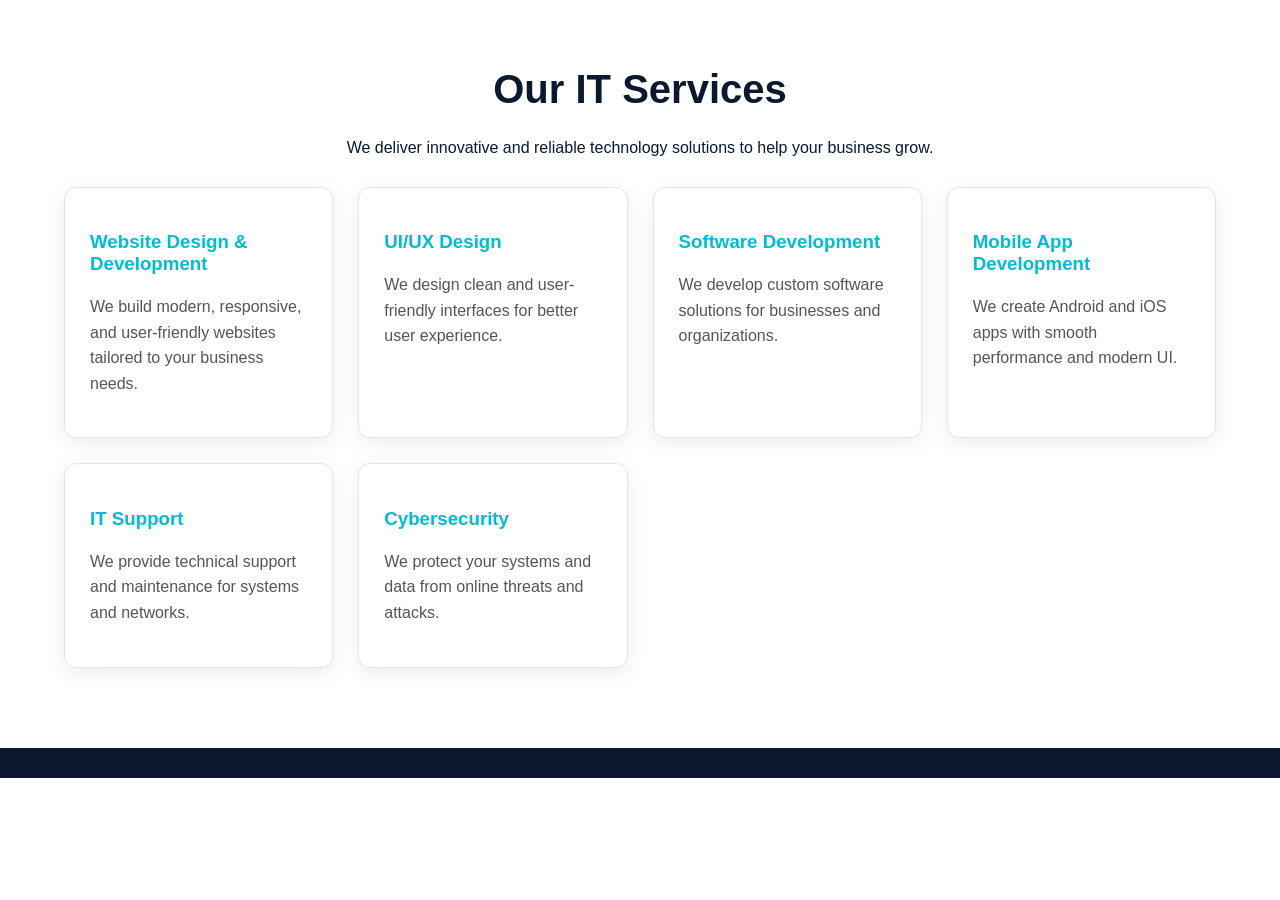
<file: services.html>
<!DOCTYPE html>
<html lang="en">
<head>
    <meta charset="UTF-8">
    <meta name="viewport" content="width=device-width, initial-scale=1.0">
    <title>Our Services - IT Company</title>

    <style>
body {
    font-family: 'Segoe UI', sans-serif;
    margin: 0;
    background: #ffffff;
    color: #0a192f;
}

/* Header */
header {
    background: #0a192f;
    padding: 15px;
}

/* Navigation */
nav {
    display: flex;
    justify-content: center;
    gap: 25px;
}

nav a {
    color: white;
    text-decoration: none;
    font-weight: bold;
}

nav a:hover {
    color: #00bcd4;
}

/* Container */
.container {
    width: 90%;
    margin: auto;
    padding: 40px 20px;
}

/* Title */
h1 {
    text-align: center;
    font-size: 40px;
    color: #0a192f;
}

/* Services Grid */
.services {
    display: grid;
    grid-template-columns: repeat(auto-fit, minmax(260px, 1fr));
    gap: 25px;
    margin-top: 30px;
}

/* Cards */
.card {
    background: #ffffff;
    border-radius: 12px;
    padding: 25px;
    border: 1px solid #e5e5e5;
    box-shadow: 0 5px 20px rgba(0,0,0,0.08);
    transition: 0.3s ease;
}

.card:hover {
    transform: translateY(-6px);
    box-shadow: 0 10px 25px rgba(0,0,0,0.12);
}

.card h3 {
    color: #00bcd4;
}

.card p {
    color: #555;
    line-height: 1.6;
}

/* Footer */
footer {
    text-align: center;
    background: #0a192f;
    color: white;
    padding: 15px;
    margin-top: 40px;
}

/* Responsive */
@media (max-width: 600px) {
    nav {
        flex-direction: column;
        align-items: center;
    }

    h1 {
        font-size: 28px;
    }
}
</style>
</head>

<body>


<div class="container">
    <h1>Our IT Services</h1>
    <p style="text-align:center;">
        We deliver innovative and reliable technology solutions to help your business grow.
    </p>

    <div class="services">

        <div class="card">
            <h3>Website Design & Development</h3>
            <p>We build modern, responsive, and user-friendly websites tailored to your business needs.</p>
        </div>

        <div class="card">
            <h3>UI/UX Design</h3>
            <p>We design clean and user-friendly interfaces for better user experience.</p>
        </div>

        <div class="card">
            <h3>Software Development</h3>
            <p>We develop custom software solutions for businesses and organizations.</p>
        </div>

        <div class="card">
            <h3>Mobile App Development</h3>
            <p>We create Android and iOS apps with smooth performance and modern UI.</p>
        </div>

        <div class="card">
            <h3>IT Support</h3>
            <p>We provide technical support and maintenance for systems and networks.</p>
        </div>

        <div class="card">
            <h3>Cybersecurity</h3>
            <p>We protect your systems and data from online threats and attacks.</p>
        </div>

    </div>
</div>

<footer>
   
</footer>

</body>
</html>
</file>
